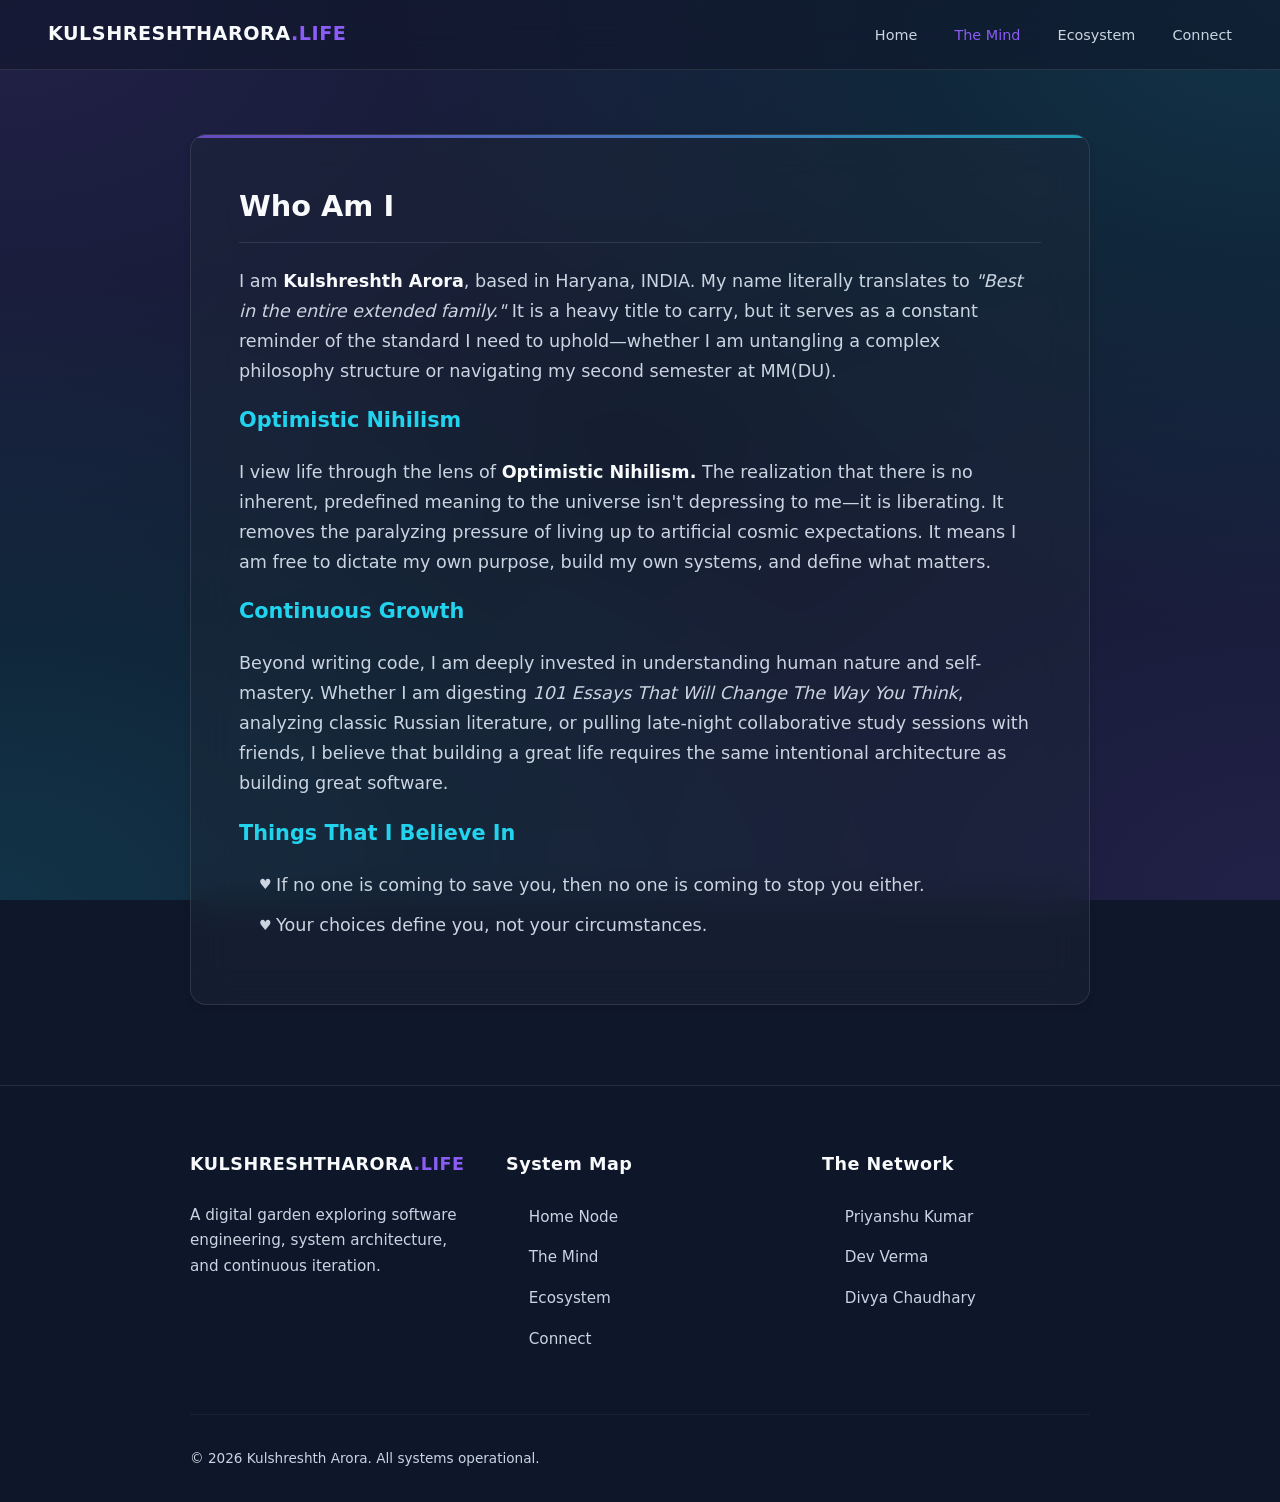
<file: about.html>
<!doctype html>
<html lang="en">
  <head>
    <meta charset="UTF-8" />
    <meta name="viewport" content="width=device-width, initial-scale=1.0" />
    <title>Kulshreshth Arora | The Mind</title>
    <link rel="stylesheet" href="style.css" />
    <link rel="icon" type="image/png" href="assets/favicon.png" />
  </head>
  <body>
    <!-- Initial Loading Screen Overlay -->

    <nav>
      <a href="index.html" class="brand">KULSHRESHTHARORA<span>.LIFE</span></a>
      <div class="nav-links">
        <a href="index.html">Home</a>
        <a href="about.html" class="active">The Mind</a>
        <a href="ecosystem.html">Ecosystem</a>
        <a href="contact.html">Connect</a>
      </div>
    </nav>

    <div class="container">
      <div class="card">
        <h2>Who Am I</h2>
        <p>
          I am <strong>Kulshreshth Arora</strong>, based in Haryana, INDIA. My
          name literally translates to
          <em>"Best in the entire extended family."</em> It is a heavy title to
          carry, but it serves as a constant reminder of the standard I need to
          uphold—whether I am untangling a complex philosophy structure or
          navigating my second semester at MM(DU).
        </p>

        <h3>Optimistic Nihilism</h3>
        <p>
          I view life through the lens of
          <strong>Optimistic Nihilism.</strong> The realization that there is no
          inherent, predefined meaning to the universe isn't depressing to me—it
          is liberating. It removes the paralyzing pressure of living up to
          artificial cosmic expectations. It means I am free to dictate my own
          purpose, build my own systems, and define what matters.
        </p>

        <h3>Continuous Growth</h3>
        <p>
          Beyond writing code, I am deeply invested in understanding human
          nature and self-mastery. Whether I am digesting
          <em>101 Essays That Will Change The Way You Think</em>, analyzing
          classic Russian literature, or pulling late-night collaborative study
          sessions with friends, I believe that building a great life requires
          the same intentional architecture as building great software.
        </p>

        <h3>Things That I Believe In</h3>
        <ul>
          <li>
            <span style="font-size: 0.8em">♥︎  </span> If no one is coming to
            save you, then no one is coming to stop you either.
          </li>
          <li>
            <span style="font-size: 0.8em">♥︎  </span>Your choices define you,
            not your circumstances.
          </li>
        </ul>
      </div>
    </div>
    <footer>
      <div class="footer-container">
        <div class="footer-col">
          <h4>KULSHRESHTHARORA<span>.LIFE</span></h4>
          <p>
            A digital garden exploring software engineering, system
            architecture, and continuous iteration.
          </p>
        </div>

        <div class="footer-col">
          <h4>System Map</h4>
          <ul>
            <li><a href="index.html">Home Node</a></li>
            <li><a href="about.html">The Mind</a></li>
            <li><a href="ecosystem.html">Ecosystem</a></li>
            <li><a href="contact.html">Connect</a></li>
          </ul>
        </div>

        <div class="footer-col">
          <h4>The Network</h4>
          <ul>
            <li><a href="pk.html" target="_blank">Priyanshu Kumar</a></li>
            <li><a href="ramu.html" target="_blank">Dev Verma</a></li>
            <li><a href="idiot.html" target="_blank">Divya Chaudhary</a></li>
          </ul>
        </div>
      </div>

      <div class="footer-bottom">
        <p>&copy; 2026 Kulshreshth Arora. All systems operational.</p>
      </div>
    </footer>

    <script>
      let lastScrollTop = 0;
      const navbar = document.querySelector("nav");

      window.addEventListener("scroll", () => {
        let scrollTop =
          window.pageYOffset || document.documentElement.scrollTop;
        if (scrollTop > lastScrollTop) {
          // Scrolling down: hide the navbar
          navbar.classList.add("nav-hidden");
        } else {
          // Scrolling up: show the navbar
          navbar.classList.remove("nav-hidden");
        }
        lastScrollTop = scrollTop <= 0 ? 0 : scrollTop;
      });
    </script>
  </body>
</html>
</file>
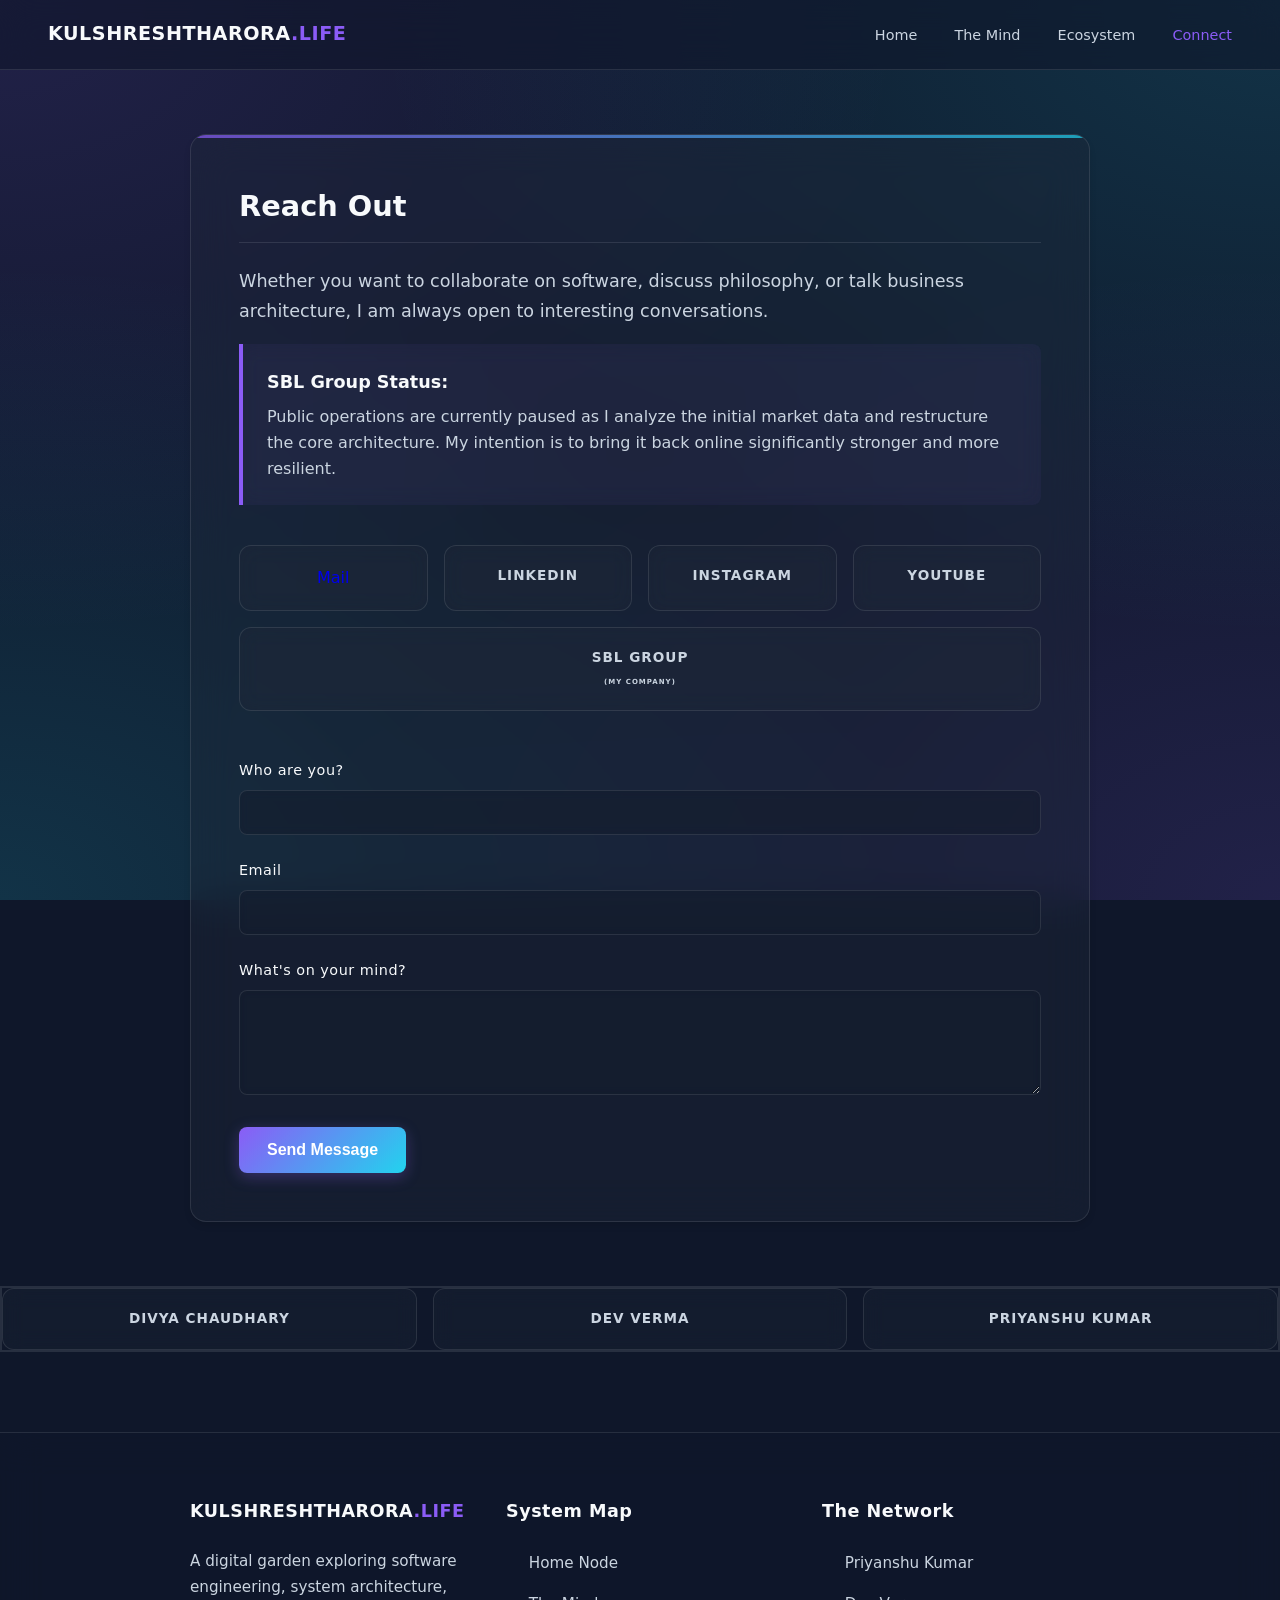
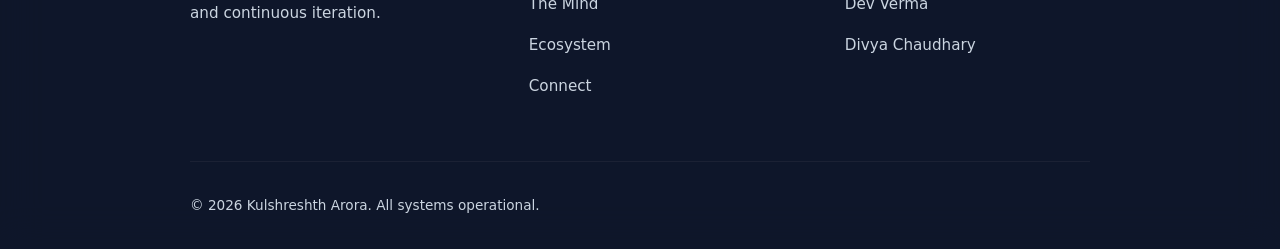
<file: contact.html>
<!doctype html>
<html lang="en">
  <head>
    <meta charset="UTF-8" />
    <meta name="viewport" content="width=device-width, initial-scale=1.0" />
    <title>Kulshreshth Arora | Contact</title>
    <link rel="stylesheet" href="style.css" />
    <link rel="icon" type="image/png" href="assets/favicon.png" />
  </head>
  <body>
    <!-- Initial Loading Screen Overlay -->

    <nav>
      <a href="index.html" class="brand">KULSHRESHTHARORA<span>.LIFE</span></a>
      <div class="nav-links">
        <a href="index.html">Home</a>
        <a href="about.html">The Mind</a>
        <a href="ecosystem.html">Ecosystem</a>
        <a href="contact.html" class="active">Connect</a>
      </div>
    </nav>

    <div class="container">
      <div class="card">
        <h2>Reach Out</h2>
        <p>
          Whether you want to collaborate on software, discuss philosophy, or
          talk business architecture, I am always open to interesting
          conversations.
        </p>

        <div class="notice-block">
          <strong>SBL Group Status:</strong>
          Public operations are currently paused as I analyze the initial market
          data and restructure the core architecture. My intention is to bring
          it back online significantly stronger and more resilient.
        </div>

        <div class="social-container">
          <a href="mailto:kulshreshtharora@yahoo.com" class="social-block"
            >Mail</a
          >
          <a
            href="https://www.linkedin.com/in/kulshreshtharora/"
            target="_blank"
            class="social-block"
            ><span>LinkedIn</span></a
          >
          <a
            href="http://www.instagram.com/kulshreshth_arora"
            target="_blank"
            class="social-block"
            ><span>Instagram</span></a
          >
          <a
            href="http://www.youtube.com/@Purnisher98"
            target="_blank"
            class="social-block"
            ><span>YouTube</span></a
          >
          <a
            href="https://sites.google.com/view/sblgroup-ltd/home"
            target="_blank"
            class="social-block"
            ><span
              >SBL Group <br />
              <small style="font-size: 7px">(My Company)</small>
            </span></a
          >
        </div>

        <form action="https://api.web3forms.com/submit" method="POST">
          <!-- Web3Forms Access Key Validation -->
          <input
            type="hidden"
            name="access_key"
            value="76e137a6-7017-439e-816a-e3daa1b897a4"
          />

          <div class="form-group">
            <label for="name">Who are you?</label>
            <input type="text" id="name" name="name" required />
          </div>

          <div class="form-group">
            <label for="email">Email</label>
            <input type="email" id="email" name="email" required />
          </div>

          <div class="form-group">
            <label for="message">What's on your mind?</label>
            <textarea id="message" name="message" rows="5" required></textarea>
          </div>

          <button type="submit" class="btn">Send Message</button>
        </form>
      </div>
    </div>
    <div class="social-container" id="contact_people_main">
      <a href="idiot.html" target="_blank" class="social-block"
        ><span>Divya Chaudhary</span></a
      >
      <a href="ramu.html" target="_blank" class="social-block"
        ><span>Dev Verma</span></a
      >
      <a href="pk.html" target="_blank" class="social-block"
        ><span>Priyanshu Kumar</span></a
      >
    </div>
    <footer>
      <div class="footer-container">
        <div class="footer-col">
          <h4>KULSHRESHTHARORA<span>.LIFE</span></h4>
          <p>
            A digital garden exploring software engineering, system
            architecture, and continuous iteration.
          </p>
        </div>

        <div class="footer-col">
          <h4>System Map</h4>
          <ul>
            <li><a href="index.html">Home Node</a></li>
            <li><a href="about.html">The Mind</a></li>
            <li><a href="ecosystem.html">Ecosystem</a></li>
            <li><a href="contact.html">Connect</a></li>
          </ul>
        </div>

        <div class="footer-col">
          <h4>The Network</h4>
          <ul>
            <li><a href="pk.html" target="_blank">Priyanshu Kumar</a></li>
            <li><a href="ramu.html" target="_blank">Dev Verma</a></li>
            <li><a href="idiot.html" target="_blank">Divya Chaudhary</a></li>
          </ul>
        </div>
      </div>

      <div class="footer-bottom">
        <p>&copy; 2026 Kulshreshth Arora. All systems operational.</p>
      </div>
    </footer>

    <script>
      let lastScrollTop = 0;
      const navbar = document.querySelector("nav");

      window.addEventListener("scroll", () => {
        let scrollTop =
          window.pageYOffset || document.documentElement.scrollTop;
        if (scrollTop > lastScrollTop) {
          // Scrolling down: hide the navbar
          navbar.classList.add("nav-hidden");
        } else {
          // Scrolling up: show the navbar
          navbar.classList.remove("nav-hidden");
        }
        lastScrollTop = scrollTop <= 0 ? 0 : scrollTop;
      });
    </script>
  </body>
</html>
</file>
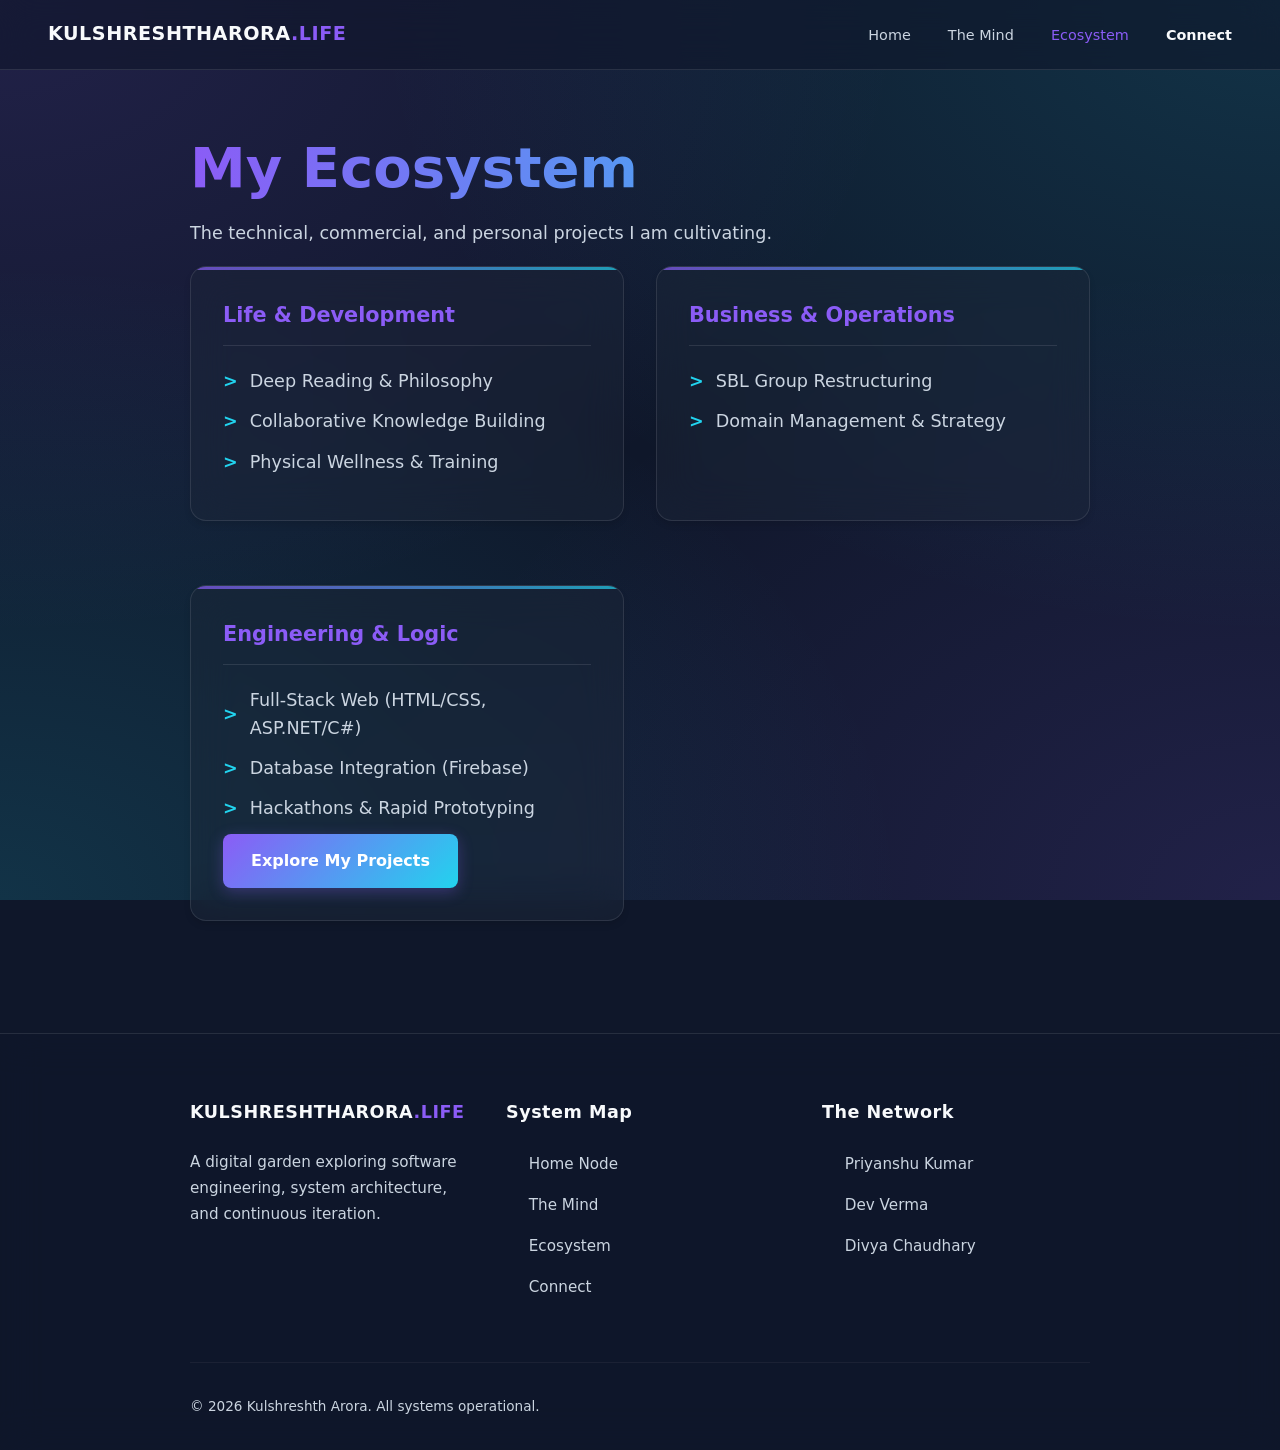
<file: ecosystem.html>
<!doctype html>
<html lang="en">
  <head>
    <meta charset="UTF-8" />
    <meta name="viewport" content="width=device-width, initial-scale=1.0" />
    <title>Kulshreshth Arora | Ecosystem</title>
    <link rel="stylesheet" href="style.css" />
    <link rel="icon" type="image/png" href="assets/favicon.png" />
  </head>
  <body>
    <nav>
      <a href="index.html" class="brand">KULSHRESHTHARORA<span>.LIFE</span></a>
      <div class="nav-links">
        <a href="index.html">Home</a>
        <a href="about.html">The Mind</a>
        <a href="ecosystem.html" class="active">Ecosystem</a>
        <a href="contact.html"><strong>Connect</strong></a>
      </div>
    </nav>

    <div class="container">
      <h1 class="header-title">My Ecosystem</h1>
      <p class="header-sub">
        The technical, commercial, and personal projects I am cultivating.
      </p>

      <div class="skills-grid">
        <div class="skill-node">
          <h3>Life & Development</h3>
          <ul class="skill-list">
            <li>Deep Reading & Philosophy</li>
            <li>Collaborative Knowledge Building</li>
            <li>Physical Wellness & Training</li>
          </ul>
        </div>

        <div class="skill-node">
          <h3>Business & Operations</h3>
          <ul class="skill-list">
            <li>SBL Group Restructuring</li>
            <li>Domain Management & Strategy</li>
          </ul>
        </div>
        <div class="skill-node">
          <h3>Engineering & Logic</h3>
          <ul class="skill-list">
            <li>Full-Stack Web (HTML/CSS, ASP.NET/C#)</li>
            <li>Database Integration (Firebase)</li>
            <li>Hackathons & Rapid Prototyping</li>
          </ul>
          <a
            href="https://www.divyapilania.life/projects"
            class="btn"
            id="projects"
            >Explore My Projects</a
          >
        </div>
      </div>
    </div>

    <footer>
      <div class="footer-container">
        <div class="footer-col">
          <h4>KULSHRESHTHARORA<span>.LIFE</span></h4>
          <p>
            A digital garden exploring software engineering, system
            architecture, and continuous iteration.
          </p>
        </div>

        <div class="footer-col">
          <h4>System Map</h4>
          <ul>
            <li><a href="index.html">Home Node</a></li>
            <li><a href="about.html">The Mind</a></li>
            <li><a href="ecosystem.html">Ecosystem</a></li>
            <li><a href="contact.html">Connect</a></li>
          </ul>
        </div>

        <div class="footer-col">
          <h4>The Network</h4>
          <ul>
            <li><a href="pk.html" target="_blank">Priyanshu Kumar</a></li>
            <li><a href="ramu.html" target="_blank">Dev Verma</a></li>
            <li><a href="idiot.html" target="_blank">Divya Chaudhary</a></li>
          </ul>
        </div>
      </div>

      <div class="footer-bottom">
        <p>&copy; 2026 Kulshreshth Arora. All systems operational.</p>
      </div>
    </footer>

    <script>
      // Navigation Bar Hide/Show Logic
      let lastScrollTop = 0;
      const navbar = document.querySelector("nav");

      window.addEventListener("scroll", () => {
        let scrollTop =
          window.pageYOffset || document.documentElement.scrollTop;
        if (scrollTop > lastScrollTop) {
          // Scrolling down: hide the navbar
          navbar.classList.add("nav-hidden");
        } else {
          // Scrolling up: show the navbar
          navbar.classList.remove("nav-hidden");
        }
        lastScrollTop = scrollTop <= 0 ? 0 : scrollTop;
      });
    </script>
  </body>
</html>
</file>
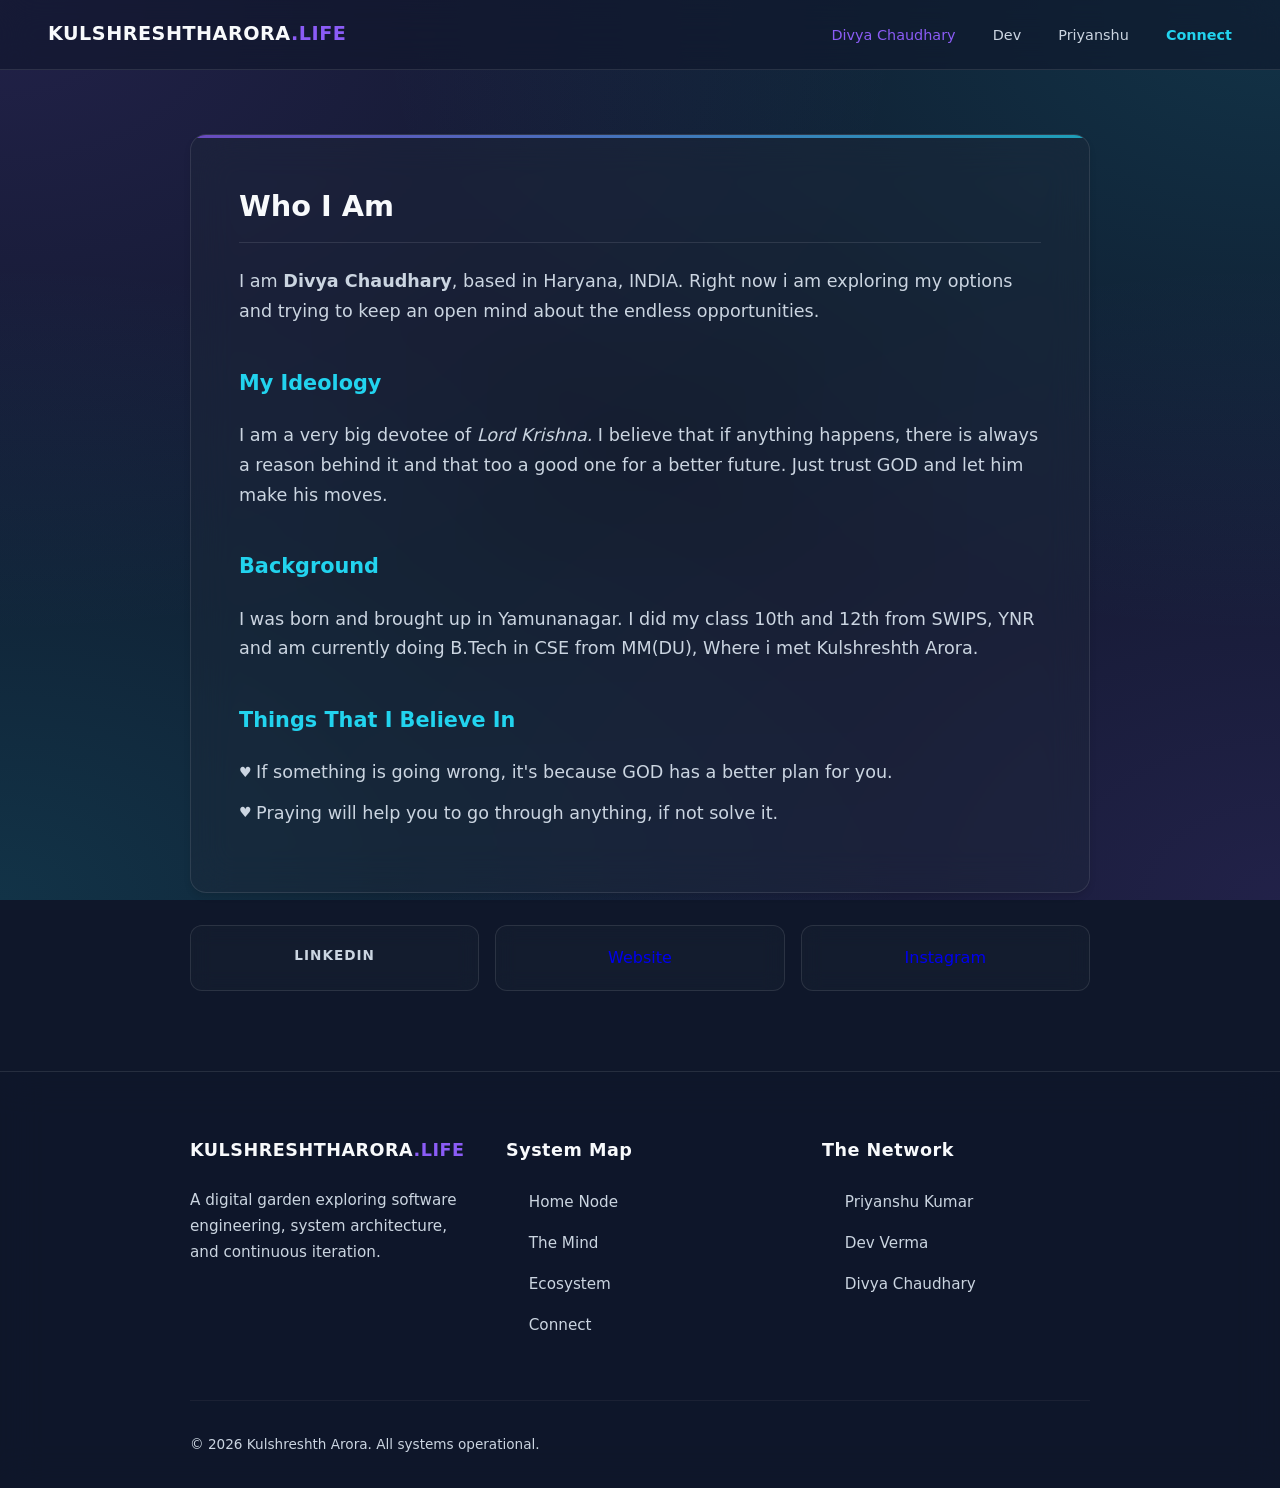
<file: idiot.html>
<!doctype html>
<html lang="en">
  <head>
    <meta charset="UTF-8" />
    <meta name="viewport" content="width=device-width, initial-scale=1.0" />
    <title>Divya Chaudhary | Kulshreshth Arora</title>
    <link rel="stylesheet" href="people_all.css" />
    <link rel="icon" type="image/png" href="assets/favicon.png" />
  </head>

  <body>
    <!-- Initial Loading Screen Overlay -->

    <nav>
      <a href="index.html" class="brand">KULSHRESHTHARORA<span>.LIFE</span></a>
      <div class="nav-links">
        <a href="idiot.html" class="active">Divya Chaudhary</a>
        <a href="ramu.html">Dev</a>
        <a href="pk.html">Priyanshu</a>
        <a href="contact.html" class="nav-cta">Connect</a>
      </div>
    </nav>

    <div class="container">
      <div class="card">
        <h2>Who I Am</h2>
        <p>
          I am <strong>Divya Chaudhary</strong>, based in Haryana, INDIA. Right
          now i am exploring my options and trying to keep an open mind about
          the endless opportunities.
        </p>

        <h3>My Ideology</h3>
        <p>
          I am a very big devotee of <i>Lord Krishna.</i> I believe that if
          anything happens, there is always a reason behind it and that too a
          good one for a better future. Just trust GOD and let him make his
          moves.
        </p>

        <h3>Background</h3>
        <p>
          I was born and brought up in Yamunanagar. I did my class 10th and 12th
          from SWIPS, YNR and am currently doing B.Tech in CSE from MM(DU),
          Where i met Kulshreshth Arora.
        </p>

        <h3>Things That I Believe In</h3>
        <ul>
          <li>
            <span style="font-size: 0.8em">♥︎ </span>If something is going wrong,
            it's because GOD has a better plan for you.
          </li>
          <li>
            <span style="font-size: 0.8em">♥︎ </span>Praying will help you to go
            through anything, if not solve it.
          </li>
        </ul>
      </div>
      <div class="social-container">
        <a
          href="https://www.linkedin.com/in/choudhary-divya30/"
          target="_blank"
          class="social-block"
          ><span>LinkedIn</span></a
        >
        <a href="http://www.divyapilania.life" class="social-block">Website</a>
        <a
          href="https://www.instagram.com/allabout_divya_300"
          target="_blank"
          class="social-block"
          >Instagram</a
        >
      </div>
    </div>
    <footer>
      <div class="footer-container">
        <div class="footer-col">
          <h4>KULSHRESHTHARORA<span>.LIFE</span></h4>
          <p>
            A digital garden exploring software engineering, system
            architecture, and continuous iteration.
          </p>
        </div>

        <div class="footer-col">
          <h4>System Map</h4>
          <ul>
            <li><a href="index.html">Home Node</a></li>
            <li><a href="about.html">The Mind</a></li>
            <li><a href="ecosystem.html">Ecosystem</a></li>
            <li><a href="contact.html">Connect</a></li>
          </ul>
        </div>

        <div class="footer-col">
          <h4>The Network</h4>
          <ul>
            <li><a href="pk.html" target="_blank">Priyanshu Kumar</a></li>
            <li><a href="ramu.html" target="_blank">Dev Verma</a></li>
            <li><a href="idiot.html" target="_blank">Divya Chaudhary</a></li>
          </ul>
        </div>
      </div>

      <div class="footer-bottom">
        <p>&copy; 2026 Kulshreshth Arora. All systems operational.</p>
      </div>
    </footer>

    <script>
      let lastScrollTop = 0;
      const navbar = document.querySelector("nav");

      window.addEventListener("scroll", () => {
        let scrollTop =
          window.pageYOffset || document.documentElement.scrollTop;
        if (scrollTop > lastScrollTop) {
          // Scrolling down: hide the navbar
          navbar.classList.add("nav-hidden");
        } else {
          // Scrolling up: show the navbar
          navbar.classList.remove("nav-hidden");
        }
        lastScrollTop = scrollTop <= 0 ? 0 : scrollTop;
      });
    </script>
  </body>
</html>
</file>
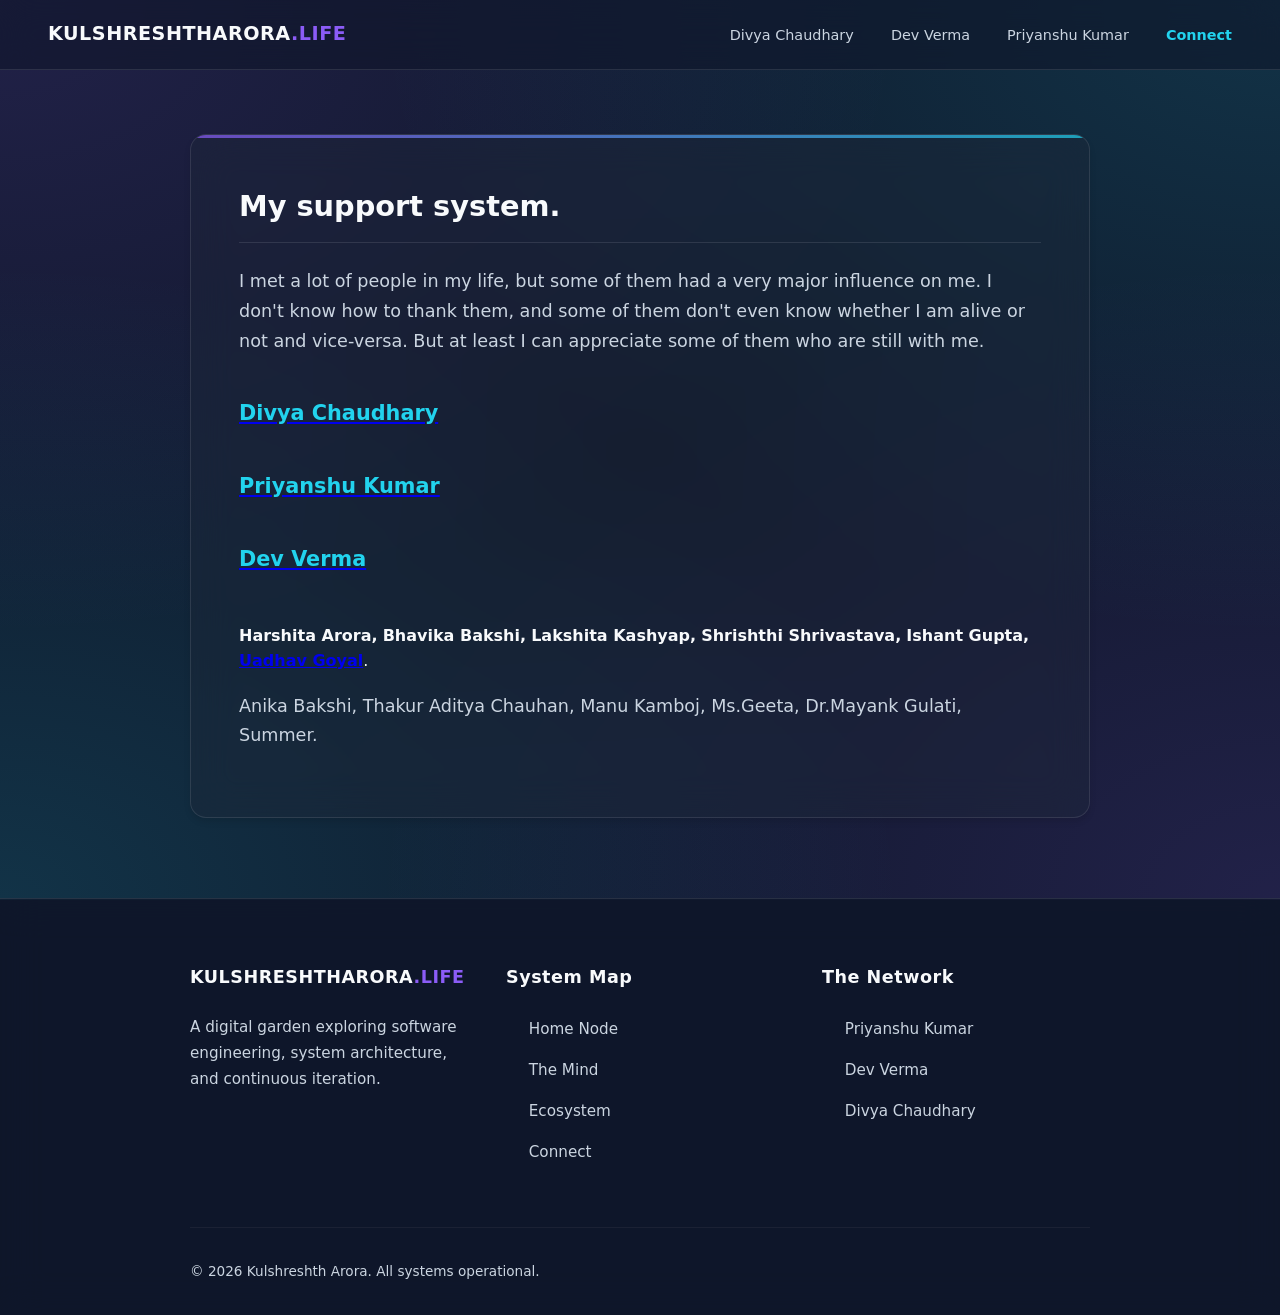
<file: people.html>
<!doctype html>
<html lang="en">
  <head>
    <meta charset="UTF-8" />
    <meta name="viewport" content="width=device-width, initial-scale=1.0" />
    <title>My Support System | Kulshreshth Arora</title>
    <link rel="stylesheet" href="people_all.css" />
    <link rel="icon" type="image/png" href="assets/favicon.png" />
  </head>

  <body>
    <!-- Initial Loading Screen Overlay -->

    <nav>
      <a href="index.html" class="brand">KULSHRESHTHARORA<span>.LIFE</span></a>
      <div class="nav-links">
        <a href="idiot.html">Divya Chaudhary</a>
        <a href="ramu.html">Dev Verma</a>
        <a href="pk.html">Priyanshu Kumar</a>
        <a href="contact.html" class="nav-cta">Connect</a>
      </div>
    </nav>

    <div class="container">
      <div class="card">
        <h2>My support system.</h2>
        <p>
          I met a lot of people in my life, but some of them had a very major
          influence on me. I don't know how to thank them, and some of them
          don't even know whether I am alive or not and vice-versa. But at least
          I can appreciate some of them who are still with me.
        </p>

        <a href="idiot.html" class="social-block_people">
          <h3>Divya Chaudhary</h3>
        </a>
        <!-- <p>"Architect of my own journey, backed by an elite circle of trust"</p> -->
        <a href="pk.html" class="social-block_people">
          <h3>Priyanshu Kumar</h3>
        </a>
        <!-- <p>Everything that is broken, can be fixed with enough exercise.</p> -->
        <a href="ramu.html" class="social-block_people">
          <h3>Dev Verma</h3>
        </a>
        <br />
        <strong>Harshita Arora,</strong> <strong>Bhavika Bakshi,</strong>
        <strong>Lakshita Kashyap,</strong>
        <strong>Shrishthi Shrivastava,</strong>
        <strong>Ishant Gupta,</strong>
        <a
          href="https://www.linkedin.com/in/uadhav-goyal-933b80378/"
          target="_blank"
          ><strong>Uadhav Goyal</strong></a
        >.
        <p>
          Anika Bakshi, Thakur Aditya Chauhan, Manu Kamboj, Ms.Geeta, Dr.Mayank
          Gulati, Summer.
        </p>
      </div>
    </div>
    <footer>
      <div class="footer-container">
        <div class="footer-col">
          <h4>KULSHRESHTHARORA<span>.LIFE</span></h4>
          <p>
            A digital garden exploring software engineering, system
            architecture, and continuous iteration.
          </p>
        </div>

        <div class="footer-col">
          <h4>System Map</h4>
          <ul>
            <li><a href="index.html">Home Node</a></li>
            <li><a href="about.html">The Mind</a></li>
            <li><a href="ecosystem.html">Ecosystem</a></li>
            <li><a href="contact.html">Connect</a></li>
          </ul>
        </div>

        <div class="footer-col">
          <h4>The Network</h4>
          <ul>
            <li><a href="pk.html" target="_blank">Priyanshu Kumar</a></li>
            <li><a href="ramu.html" target="_blank">Dev Verma</a></li>
            <li><a href="idiot.html" target="_blank">Divya Chaudhary</a></li>
          </ul>
        </div>
      </div>

      <div class="footer-bottom">
        <p>&copy; 2026 Kulshreshth Arora. All systems operational.</p>
      </div>
    </footer>
    <script>
      let lastScrollTop = 0;
      const navbar = document.querySelector("nav");

      window.addEventListener("scroll", () => {
        let scrollTop =
          window.pageYOffset || document.documentElement.scrollTop;
        if (scrollTop > lastScrollTop) {
          // Scrolling down: hide the navbar
          navbar.classList.add("nav-hidden");
        } else {
          // Scrolling up: show the navbar
          navbar.classList.remove("nav-hidden");
        }
        lastScrollTop = scrollTop <= 0 ? 0 : scrollTop;
      });
    </script>
  </body>
</html>
</file>
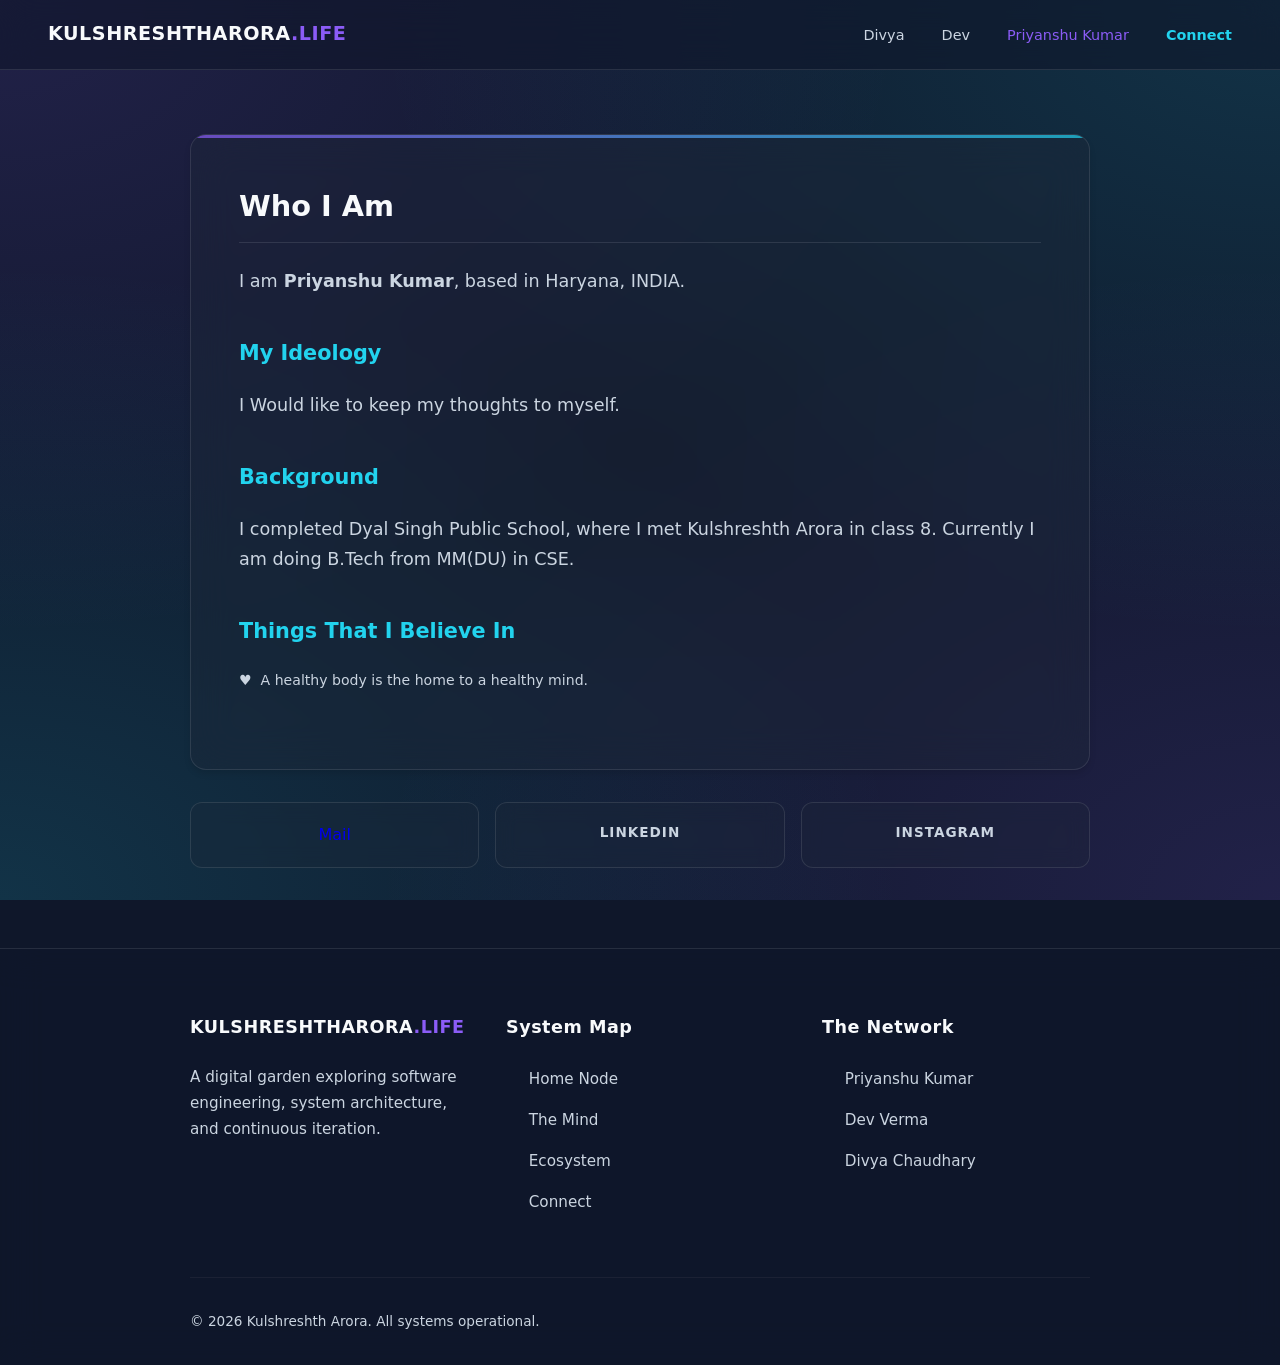
<file: pk.html>
<!doctype html>
<html lang="en">
  <head>
    <meta charset="UTF-8" />
    <meta name="viewport" content="width=device-width, initial-scale=1.0" />
    <title>Priyanshu Kumar | Kulshreshth Arora</title>
    <link rel="stylesheet" href="people_all.css" />
    <link rel="icon" type="image/png" href="assets/favicon.png" />
  </head>
  <body>
    <!-- Initial Loading Screen Overlay -->

    <nav>
      <a href="index.html" class="brand">KULSHRESHTHARORA<span>.LIFE</span></a>
      <div class="nav-links">
        <a href="idiot.html">Divya</a>
        <a href="ramu.html">Dev</a>
        <a href="pk.html" class="active">Priyanshu Kumar</a>
        <a href="contact.html" class="nav-cta">Connect</a>
      </div>
    </nav>

    <div class="container">
      <div class="card">
        <h2>Who I Am</h2>
        <p>I am<strong> Priyanshu Kumar</strong>, based in Haryana, INDIA.</p>

        <h3>My Ideology</h3>
        <p>I Would like to keep my thoughts to myself.</p>

        <h3>Background</h3>
        <p>
          I completed Dyal Singh Public School, where I met Kulshreshth Arora in
          class 8. Currently I am doing B.Tech from MM(DU) in CSE.
        </p>

        <h3>Things That I Believe In</h3>
        <ul>
          <li>
            <span style="font-size: 0.8em"
              >♥︎  A healthy body is the home to a healthy mind.</span
            >
          </li>
          <li>
            <!-- <span style="font-size: 0.8em">♥︎  </span>Praying will help you to go through anything, if not solve it. -->
          </li>
        </ul>
      </div>
      <div class="social-container">
        <a href="mailto:2priyanshu7@gmail.com" class="social-block">Mail</a>
        <a
          href="https://www.linkedin.com/in/priyanshu-kumar-3a76a8414/"
          target="_blank"
          class="social-block"
          ><span>LinkedIn</span></a
        >
        <a
          href="https://www.instagram.com/hr_priyanshu/"
          target="_blank"
          class="social-block"
          ><span>Instagram</span></a
        >
      </div>
    </div>
    <footer>
      <div class="footer-container">
        <div class="footer-col">
          <h4>KULSHRESHTHARORA<span>.LIFE</span></h4>
          <p>
            A digital garden exploring software engineering, system
            architecture, and continuous iteration.
          </p>
        </div>

        <div class="footer-col">
          <h4>System Map</h4>
          <ul>
            <li><a href="index.html">Home Node</a></li>
            <li><a href="about.html">The Mind</a></li>
            <li><a href="ecosystem.html">Ecosystem</a></li>
            <li><a href="contact.html">Connect</a></li>
          </ul>
        </div>

        <div class="footer-col">
          <h4>The Network</h4>
          <ul>
            <li><a href="pk.html" target="_blank">Priyanshu Kumar</a></li>
            <li><a href="ramu.html" target="_blank">Dev Verma</a></li>
            <li><a href="idiot.html" target="_blank">Divya Chaudhary</a></li>
          </ul>
        </div>
      </div>

      <div class="footer-bottom">
        <p>&copy; 2026 Kulshreshth Arora. All systems operational.</p>
      </div>
    </footer>

    <script>
      let lastScrollTop = 0;
      const navbar = document.querySelector("nav");

      window.addEventListener("scroll", () => {
        let scrollTop =
          window.pageYOffset || document.documentElement.scrollTop;
        if (scrollTop > lastScrollTop) {
          // Scrolling down: hide the navbar
          navbar.classList.add("nav-hidden");
        } else {
          // Scrolling up: show the navbar
          navbar.classList.remove("nav-hidden");
        }
        lastScrollTop = scrollTop <= 0 ? 0 : scrollTop;
      });
    </script>
  </body>
</html>
</file>
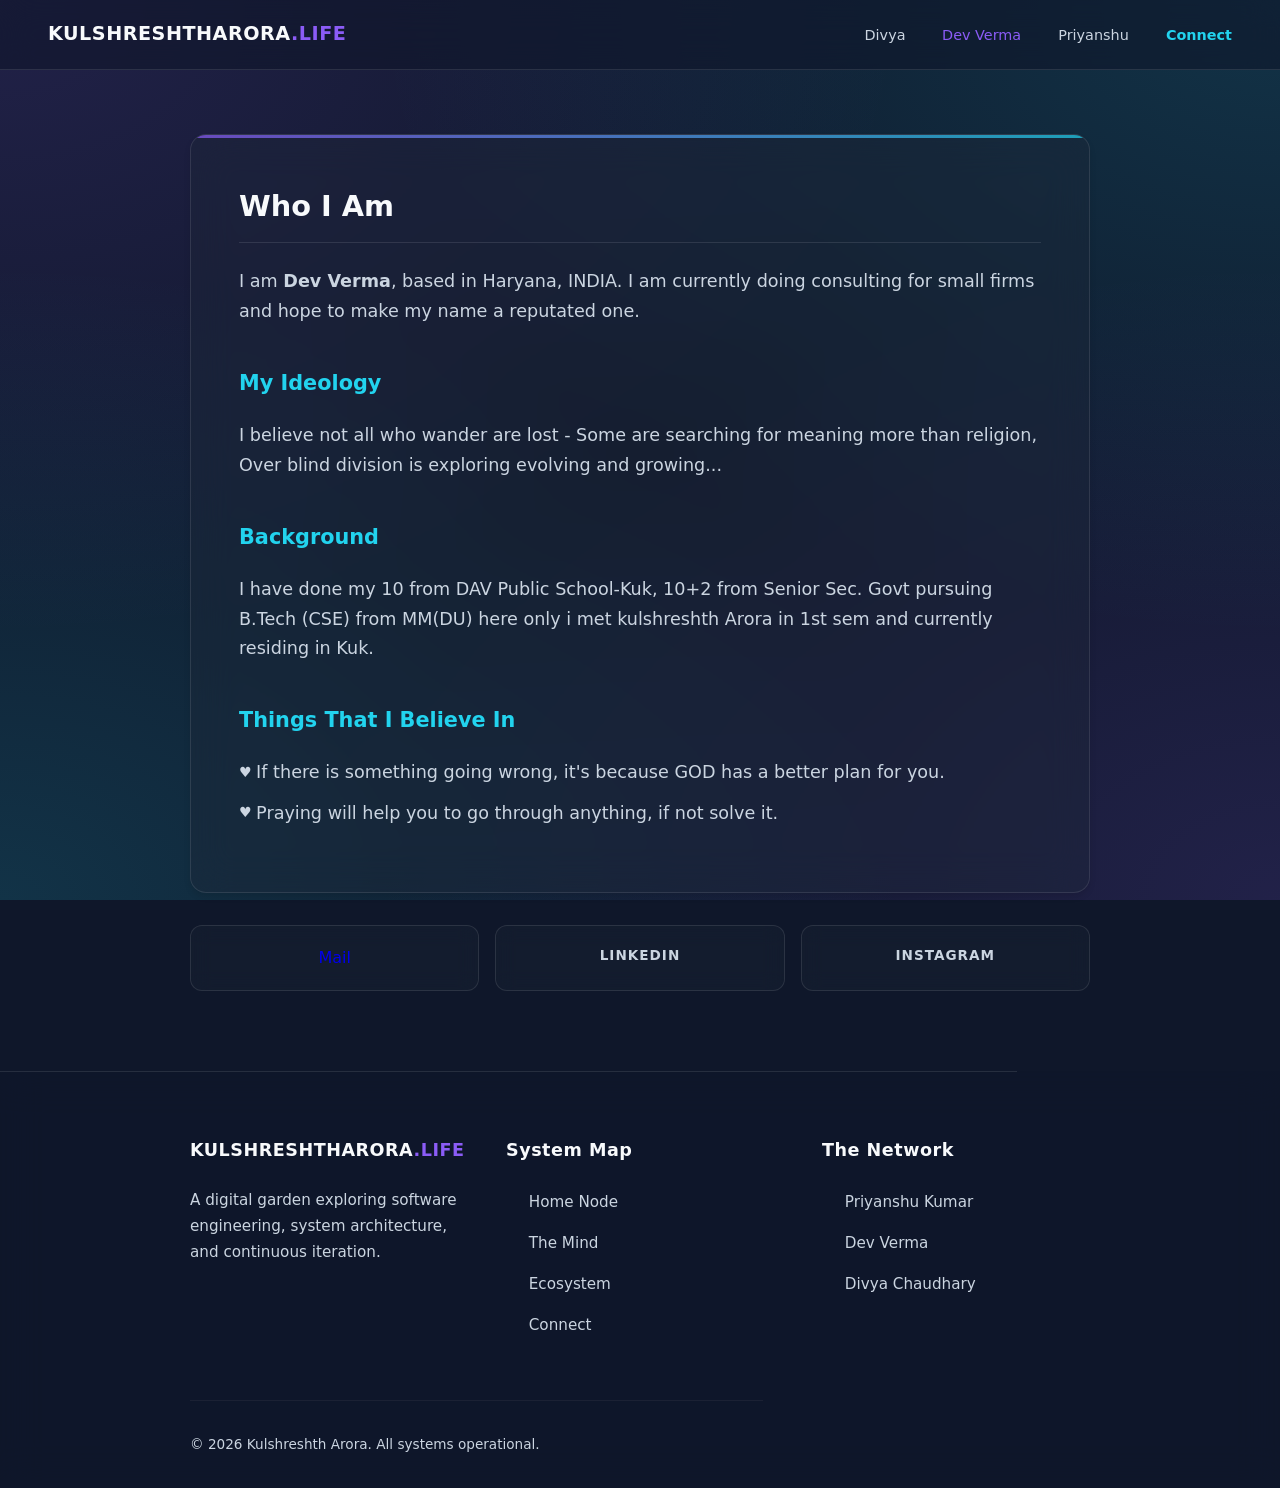
<file: ramu.html>
<!doctype html>
<html lang="en">
  <head>
    <meta charset="UTF-8" />
    <meta name="viewport" content="width=device-width, initial-scale=1.0" />
    <title>Dev Verma | Kulshreshth Arora</title>

    <link rel="stylesheet" href="people_all.css" />
    <link rel="icon" type="image/png" href="assets/favicon.png" />
  </head>
  <body>
    <!-- Initial Loading Screen Overlay -->

    <nav>
      <a href="index.html" class="brand">KULSHRESHTHARORA<span>.LIFE</span></a>
      <div class="nav-links">
        <a href="idiot.html">Divya </a>
        <a href="ramu.html" class="active">Dev Verma</a>
        <a href="pk.html">Priyanshu</a>
        <a href="contact.html" class="nav-cta">Connect</a>
      </div>
    </nav>

    <div class="container">
      <div class="card">
        <h2>Who I Am</h2>
        <p>
          I am <strong>Dev Verma</strong>, based in Haryana, INDIA. I am
          currently doing consulting for small firms and hope to make my name a
          reputated one.
        </p>

        <h3>My Ideology</h3>
        <p>
          I believe not all who wander are lost - Some are searching for meaning
          more than religion, Over blind division is exploring evolving and
          growing...
        </p>

        <h3>Background</h3>
        <p>
          I have done my 10 from DAV Public School-Kuk, 10+2 from Senior Sec.
          Govt pursuing B.Tech (CSE) from MM(DU) here only i met kulshreshth
          Arora in 1st sem and currently residing in Kuk.
        </p>

        <h3>Things That I Believe In</h3>
        <ul>
          <li>
            <span style="font-size: 0.8em">♥︎  </span> If there is something
            going wrong, it's because GOD has a better plan for you.
          </li>
          <li>
            <span style="font-size: 0.8em">♥︎  </span>Praying will help you to go
            through anything, if not solve it.
          </li>
        </ul>
      </div>
      <div class="social-container">
        <a href="mailto:yagya.verma2307@gmail.com" class="social-block">Mail</a>
        <a
          href="https://www.linkedin.com/in/dev-verma-3538aa39b/"
          target="_blank"
          class="social-block"
          ><span>LinkedIn</span></a
        >
        <a
          href="https://www.instagram.com/devvermaa___/"
          target="_blank"
          class="social-block"
          ><span>Instagram</span></a
        >
      </div>
    </div>
    <footer>
      <div class="footer-container">
        <div class="footer-col">
          <h4>KULSHRESHTHARORA<span>.LIFE</span></h4>
          <p>
            A digital garden exploring software engineering, system
            architecture, and continuous iteration.
          </p>
        </div>

        <div class="footer-col">
          <h4>System Map</h4>
          <ul>
            <li><a href="index.html">Home Node</a></li>
            <li><a href="about.html">The Mind</a></li>
            <li><a href="ecosystem.html">Ecosystem</a></li>
            <li><a href="contact.html">Connect</a></li>
          </ul>
        </div>

        <div class="footer-col">
          <h4>The Network</h4>
          <ul>
            <li><a href="pk.html" target="_blank">Priyanshu Kumar</a></li>
            <li><a href="ramu.html" target="_blank">Dev Verma</a></li>
            <li><a href="idiot.html" target="_blank">Divya Chaudhary</a></li>
          </ul>
        </div>
      </div>

      <div class="footer-bottom">
        <p>&copy; 2026 Kulshreshth Arora. All systems operational.</p>
      </div>
    </footer>

    <script>
      let lastScrollTop = 0;
      const navbar = document.querySelector("nav");

      window.addEventListener("scroll", () => {
        let scrollTop =
          window.pageYOffset || document.documentElement.scrollTop;
        if (scrollTop > lastScrollTop) {
          // Scrolling down: hide the navbar
          navbar.classList.add("nav-hidden");
        } else {
          // Scrolling up: show the navbar
          navbar.classList.remove("nav-hidden");
        }
        lastScrollTop = scrollTop <= 0 ? 0 : scrollTop;
      });
    </script>
  </body>
</html>
</file>
<file: style.css>
:root {
  --bg-deep: #0f172a;
  --border-color: rgba(255, 255, 255, 0.1);
  --accent-cyan: #22d3ee;
  --accent-purple: #8b5cf6;
  --text-main: #f8fafc;
  --text-muted: #cbd5e1;
  --glow: 0 8px 32px rgba(139, 92, 246, 0.2);
}

body {
  background-color: var(--bg-deep);
  color: var(--text-main);
  font-family:
    "Inter",
    system-ui,
    -apple-system,
    sans-serif;
  margin: 0;
  padding: 0;
  line-height: 1.6;
  min-height: 100vh;
  /* The Elevation: Animated Mesh Gradient Background */
  background-image:
    radial-gradient(at 0% 0%, rgba(139, 92, 246, 0.15) 0px, transparent 50%),
    radial-gradient(at 100% 0%, rgba(34, 211, 238, 0.15) 0px, transparent 50%),
    radial-gradient(
      at 100% 100%,
      rgba(139, 92, 246, 0.15) 0px,
      transparent 50%
    ),
    radial-gradient(at 0% 100%, rgba(34, 211, 238, 0.15) 0px, transparent 50%);
  background-attachment: fixed;
}

nav {
  background-color: rgba(15, 23, 42, 0.6);
  border-bottom: 1px solid var(--border-color);
  padding: 1.2rem 3rem;
  display: flex;
  justify-content: space-between;
  align-items: center;
  position: sticky;
  top: 0;
  backdrop-filter: blur(16px);
  -webkit-backdrop-filter: blur(16px);
  z-index: 100;
}

.brand {
  font-weight: 700;
  font-size: 1.2rem;
  color: var(--text-main);
  text-decoration: none;
  letter-spacing: 0.5px;
}
.brand span {
  color: var(--accent-purple);
}
.nav-links a {
  color: var(--text-muted);
  text-decoration: none;
  margin-left: 2rem;
  font-size: 0.9rem;
  font-weight: 500;
  transition: color 0.3s ease;
}
.nav-links a:hover,
.nav-links a.active {
  color: var(--accent-purple);
}
.container {
  max-width: 900px;
  margin: 4rem auto;
  padding: 0 2rem;
}

/* Elevated Frosted Glass Cards */
.card,
.skill-node {
  background: rgba(30, 41, 59, 0.4);
  backdrop-filter: blur(20px);
  -webkit-backdrop-filter: blur(20px);
  border: 1px solid var(--border-color);
  padding: 3rem;
  border-radius: 16px;
  transition: all 0.4s cubic-bezier(0.175, 0.885, 0.32, 1.275);
  position: relative;
  overflow: hidden;
  margin-bottom: 2rem;
  box-shadow: 0 4px 6px rgba(0, 0, 0, 0.1);
}

.card::before,
.skill-node::before {
  content: "";
  position: absolute;
  top: 0;
  left: 0;
  right: 0;
  height: 3px;
  background: linear-gradient(
    to right,
    var(--accent-purple),
    var(--accent-cyan)
  );
  opacity: 0.7;
  transition: opacity 0.3s ease;
}

.card:hover,
.skill-node:hover {
  border-color: rgba(139, 92, 246, 0.4);
  box-shadow: var(--glow);
  transform: translateY(-4px);
}

.card:hover::before,
.skill-node:hover::before {
  opacity: 1;
}

h1,
.header-title {
  font-size: 3.5rem;
  margin: 0 0 1rem 0;
  line-height: 1.2;
  background: linear-gradient(
    to right,
    var(--accent-purple),
    var(--accent-cyan)
  );
  -webkit-background-clip: text;
  -webkit-text-fill-color: transparent;
}
h2 {
  color: var(--text-main);
  margin-top: 0;
  font-size: 1.8rem;
  border-bottom: 1px solid var(--border-color);
  padding-bottom: 0.8rem;
  font-weight: 600;
}
h3 {
  color: var(--accent-cyan);
  margin-top: 2.5rem;
  font-size: 1.3rem;
}
p,
.header-sub {
  color: var(--text-muted);
  font-size: 1.1rem;
  line-height: 1.7;
}
ul {
  color: var(--text-muted);
  font-size: 1.1rem;
  padding-left: 20px;
}
li {
  margin-bottom: 12px;
  display: flex;
  align-items: center;
}
strong {
  color: var(--text-main);
}

/* Grid Layouts */
.skills-grid {
  display: grid;
  grid-template-columns: repeat(auto-fit, minmax(280px, 1fr));
  gap: 2rem;
}
.skill-node {
  padding: 2rem;
}
.skill-node h3 {
  margin-top: 0;
  color: var(--accent-purple);
  border-bottom: 1px solid var(--border-color);
  padding-bottom: 0.8rem;
}
.skill-list {
  list-style: none;
  padding: 0;
  margin: 0;
}
.skill-list li::before {
  content: ">";
  color: var(--accent-cyan);
  margin-right: 12px;
  font-weight: bold;
}

/* Forms & Buttons */
.btn {
  background: linear-gradient(135deg, var(--accent-purple), var(--accent-cyan));
  color: #fff;
  border: none;
  padding: 14px 28px;
  border-radius: 8px;
  font-weight: 600;
  font-size: 1rem;
  cursor: pointer;
  transition: all 0.3s ease;
  text-decoration: none;
  display: inline-block;
  box-shadow: 0 4px 15px rgba(139, 92, 246, 0.3);
}
.btn:hover {
  opacity: 0.9;
  transform: translateY(-2px);
  box-shadow: 0 6px 20px rgba(34, 211, 238, 0.4);
}

.form-group {
  margin-bottom: 1.5rem;
}
label {
  display: block;
  margin-bottom: 0.5rem;
  color: var(--text-main);
  font-weight: 500;
  font-size: 0.9rem;
  letter-spacing: 0.5px;
}
input,
textarea {
  width: 100%;
  padding: 14px;
  background: rgba(15, 23, 42, 0.4);
  border: 1px solid var(--border-color);
  color: var(--text-main);
  border-radius: 8px;
  box-sizing: border-box;
  font-family: inherit;
  transition: all 0.3s ease;
  backdrop-filter: blur(5px);
}
input:focus,
textarea:focus {
  outline: none;
  border-color: var(--accent-purple);
  box-shadow: 0 0 0 3px rgba(139, 92, 246, 0.2);
  background: rgba(15, 23, 42, 0.8);
}

/* Contact Elements */
.notice-block {
  background: rgba(139, 92, 246, 0.05);
  border-left: 4px solid var(--accent-purple);
  padding: 1.5rem;
  border-radius: 0 8px 8px 0;
  margin-bottom: 2.5rem;
  font-size: 1rem;
  color: var(--text-muted);
  backdrop-filter: blur(10px);
}
.notice-block strong {
  color: var(--text-main);
  display: block;
  margin-bottom: 8px;
  font-size: 1.1rem;
}

.social-container {
  display: flex;
  gap: 1rem;
  flex-wrap: wrap;
  margin-bottom: 3rem;
}
.social-block {
  flex: 1;
  min-width: 130px;
  background: rgba(30, 41, 59, 0.3);
  border: 1px solid var(--border-color);
  padding: 1.2rem;
  text-align: center;
  border-radius: 12px;
  text-decoration: none;
  transition: all 0.3s ease;
  backdrop-filter: blur(10px);
}
.social-block span {
  display: block;
  color: var(--text-muted);
  font-weight: 600;
  font-size: 0.85rem;
  text-transform: uppercase;
  letter-spacing: 1px;
  transition: color 0.3s ease;
}
.social-block:hover {
  border-color: var(--accent-purple);
  background: rgba(139, 92, 246, 0.1);
  transform: translateY(-4px);
  box-shadow: var(--glow);
}
.social-block:hover span {
  color: var(--text-main);
}
#people,
h3 {
  margin-top: 0px;
}
/* Frosted Glass Footer */
footer {
  margin-top: 5rem;
  background: rgba(15, 23, 42, 0.5);
  backdrop-filter: blur(20px);
  -webkit-backdrop-filter: blur(20px);
  border-top: 1px solid var(--border-color);
  padding: 4rem 2rem 2rem 2rem;
  position: relative;
  z-index: 10;
}

.footer-container {
  max-width: 900px;
  margin: 0 auto;
  display: grid;
  grid-template-columns: repeat(auto-fit, minmax(200px, 1fr));
  gap: 3rem;
  margin-bottom: 3rem;
}

.footer-col h4 {
  color: var(--text-main);
  font-size: 1.1rem;
  margin-top: 0;
  margin-bottom: 1.5rem;
  letter-spacing: 0.5px;
}

.footer-col h4 span {
  color: var(--accent-purple);
}

.footer-col p {
  color: var(--text-muted);
  font-size: 0.95rem;
  line-height: 1.7;
}

.footer-col ul {
  list-style: none;
  padding: 0;
  margin: 0;
}

.footer-col ul li {
  margin-bottom: 0.8rem;
  display: block;
}

.footer-col ul a {
  color: var(--text-muted);
  text-decoration: none;
  font-size: 0.95rem;
  transition: all 0.3s ease;
  display: inline-flex;
  align-items: center;
}

.footer-col ul a::before {
  content: "→";
  color: var(--accent-cyan);
  margin-right: 8px;
  font-size: 1.1rem;
  opacity: 0;
  transform: translateX(-10px);
  transition: all 0.3s ease;
}

.footer-col ul a:hover {
  color: var(--text-main);
  transform: translateX(5px);
}

.footer-col ul a:hover::before {
  opacity: 1;
  transform: translateX(0);
}

.footer-bottom {
  max-width: 900px;
  margin: 0 auto;
  border-top: 1px solid rgba(255, 255, 255, 0.05);
  padding-top: 2rem;
  text-align: center;
  display: flex;
  justify-content: space-between;
  align-items: center;
  flex-wrap: wrap;
  gap: 1rem;
}

.footer-bottom p {
  font-size: 0.85rem;
  color: var(--text-muted);
  margin: 0;
}
@media (max-width: 768px) {
  nav {
    flex-direction: column;
    padding: 1rem;
  }
  .nav-links {
    margin-top: 1rem;
    display: flex;
    flex-wrap: wrap;
    justify-content: center;
    gap: 1rem;
  }
  .nav-links a {
    margin-left: 0;
  }
  h1,
  .header-title {
    font-size: 2.5rem;
  }

  /* ADD THIS TO FIX THE LOADER ON MOBILE */
  .loader-brand {
    font-size: 0.8rem; /* Shrinks the massive name */
    text-align: center;
    max-width: 800px;
    padding: 0 1rem;
  }
}
.nav-hidden {
  transform: translateY(-100%);
}
nav {
  /* Add this transition to your existing nav block so it slides smoothly */
  transition: transform 0.3s ease-in-out;
}
/* --- SBL Style Loading Animation --- */
.loader-wrapper {
  position: fixed;
  top: 0;
  left: 0;
  width: 100vw;
  height: 100vh;
  background-color: var(--bg-deep); /* Uses your existing dark background */
  display: flex;
  justify-content: center;
  align-items: center;
  z-index: 9999; /* Forces it to sit above everything else */
  animation: slideUpFade 0.8s cubic-bezier(0.7, 0, 0.3, 1) 1.5s forwards;
}

.loader-brand {
  font-weight: 700;
  font-size: 2.5rem;
  color: var(--text-main);
  letter-spacing: 1px;
  animation: pulseGlow 1.5s ease-in-out forwards;
}

.loader-brand span {
  color: var(--accent-purple);
}

/* Fades the logo in with a slight glow */
@keyframes pulseGlow {
  0% {
    opacity: 0;
    transform: scale(0.9);
  }
  40% {
    opacity: 1;
    transform: scale(1);
    text-shadow: var(--glow);
  }
  100% {
    opacity: 1;
    transform: scale(1);
    text-shadow: var(--glow);
  }
}

/* Slides the entire black screen up to reveal the site */
@keyframes slideUpFade {
  to {
    transform: translateY(-100%);
    opacity: 0;
    visibility: hidden;
  }
}

/* =========================================
   CUSTOM SCROLLBAR STYLING
   ========================================= */

/* For WebKit Browsers (Chrome, Edge, Safari) */
::-webkit-scrollbar {
  width: 10px; /* Width of the vertical scrollbar */
}

::-webkit-scrollbar-track {
  background: var(--bg-deep); /* Matches your deep dark background */
  border-left: 1px solid var(--border-color); /* Adds a subtle separator line */
}

::-webkit-scrollbar-thumb {
  background: linear-gradient(
    to bottom,
    var(--accent-purple),
    var(--accent-cyan)
  );
  border-radius: 8px; /* Rounds the edges of the draggable bar */
}

::-webkit-scrollbar-thumb:hover {
  background: linear-gradient(
    to bottom,
    var(--accent-cyan),
    var(--accent-purple)
  ); /* Inverts on hover */
  box-shadow: var(--glow);
}

/* For Firefox */
* {
  scrollbar-width: thin;
  scrollbar-color: var(--accent-purple) var(--bg-deep);
}
/* =========================================
   PAGE-SPECIFIC OVERRIDES
   ========================================= */

/* Contact Page Form Border */
#contact_people_main {
  border: 2px solid var(--border-color);
}

/* People Page Social Blocks */
.social-block_people {
  min-width: 90px;
}
</file>
<file: people_all.css>
:root {
  --bg-deep: #0f172a;
  --border-color: rgba(255, 255, 255, 0.1);
  --accent-cyan: #22d3ee;
  --accent-purple: #8b5cf6;
  --text-main: #f8fafc;
  --text-muted: #cbd5e1;
  --glow: 0 8px 32px rgba(139, 92, 246, 0.2);
}

body {
  background-color: var(--bg-deep);
  color: var(--text-main);
  font-family:
    "Inter",
    system-ui,
    -apple-system,
    sans-serif;
  margin: 0;
  padding: 0;
  line-height: 1.6;
  min-height: 100vh;
  /* The Elevation: Animated Mesh Gradient Background */
  background-image:
    radial-gradient(at 0% 0%, rgba(139, 92, 246, 0.15) 0px, transparent 50%),
    radial-gradient(at 100% 0%, rgba(34, 211, 238, 0.15) 0px, transparent 50%),
    radial-gradient(
      at 100% 100%,
      rgba(139, 92, 246, 0.15) 0px,
      transparent 50%
    ),
    radial-gradient(at 0% 100%, rgba(34, 211, 238, 0.15) 0px, transparent 50%);
  background-attachment: fixed;
}

nav {
  background-color: rgba(15, 23, 42, 0.6);
  border-bottom: 1px solid var(--border-color);
  padding: 1.2rem 3rem;
  display: flex;
  justify-content: space-between;
  align-items: center;
  position: sticky;
  top: 0;
  backdrop-filter: blur(16px);
  -webkit-backdrop-filter: blur(16px);
  z-index: 100;
}

.brand {
  font-weight: 700;
  font-size: 1.2rem;
  color: var(--text-main);
  text-decoration: none;
  letter-spacing: 0.5px;
}
.brand span {
  color: var(--accent-purple);
}
.nav-links a {
  color: var(--text-muted);
  text-decoration: none;
  margin-left: 2rem;
  font-size: 0.9rem;
  font-weight: 500;
  transition: color 0.3s ease;
}
.nav-links a:hover,
.nav-links a.active {
  color: var(--accent-purple);
}
.container {
  max-width: 900px;
  margin: 4rem auto;
  padding: 0 2rem;
}

/* Elevated Frosted Glass Cards */
.card,
.skill-node {
  background: rgba(30, 41, 59, 0.4);
  backdrop-filter: blur(20px);
  -webkit-backdrop-filter: blur(20px);
  border: 1px solid var(--border-color);
  padding: 3rem;
  border-radius: 16px;
  transition: all 0.4s cubic-bezier(0.175, 0.885, 0.32, 1.275);
  position: relative;
  overflow: hidden;
  margin-bottom: 2rem;
  box-shadow: 0 4px 6px rgba(0, 0, 0, 0.1);
}

.card::before,
.skill-node::before {
  content: "";
  position: absolute;
  top: 0;
  left: 0;
  right: 0;
  height: 3px;
  background: linear-gradient(
    to right,
    var(--accent-purple),
    var(--accent-cyan)
  );
  opacity: 0.7;
  transition: opacity 0.3s ease;
}

.card:hover,
.skill-node:hover {
  border-color: rgba(139, 92, 246, 0.4);
  box-shadow: var(--glow);
  transform: translateY(-4px);
}

.card:hover::before,
.skill-node:hover::before {
  opacity: 1;
}

h1,
.header-title {
  font-size: 3.5rem;
  margin: 0 0 1rem 0;
  line-height: 1.2;
  background: linear-gradient(
    to right,
    var(--accent-purple),
    var(--accent-cyan)
  );
  -webkit-background-clip: text;
  -webkit-text-fill-color: transparent;
}
h2 {
  color: var(--text-main);
  margin-top: 0;
  font-size: 1.8rem;
  border-bottom: 1px solid var(--border-color);
  padding-bottom: 0.8rem;
  font-weight: 600;
}
h3,
h4 {
  color: var(--accent-cyan);
  margin-top: 2.5rem;
  font-size: 1.3rem;
}
p,
.header-sub {
  color: var(--text-muted);
  font-size: 1.1rem;
  line-height: 1.7;
}
ul {
  color: var(--text-muted);
  font-size: 1.1rem;
  padding-left: 0px;
  list-style: none; /* Removes the default dots */
}
ul::marker {
  content: "♥︎ "; /* Inserts the heart character */
  color: #e63946; /* Changes the heart color */
  font-size: 0.9em;
}
li {
  margin-bottom: 12px;
  display: flex;
  align-items: center;
}

/* Grid Layouts */
.skills-grid {
  display: grid;
  grid-template-columns: repeat(auto-fit, minmax(280px, 1fr));
  gap: 2rem;
}
.skill-node {
  padding: 2rem;
}
.skill-node h3 {
  margin-top: 0;
  color: var(--accent-purple);
  border-bottom: 1px solid var(--border-color);
  padding-bottom: 0.8rem;
}
.skill-list {
  list-style: none;
  padding: 0;
  margin: 0;
}
.skill-list li::before {
  content: ">";
  color: var(--accent-cyan);
  margin-right: 12px;
  font-weight: bold;
}

/* Forms & Buttons */
.btn {
  background: linear-gradient(135deg, var(--accent-purple), var(--accent-cyan));
  color: #fff;
  border: none;
  padding: 14px 28px;
  border-radius: 8px;
  font-weight: 600;
  font-size: 1rem;
  cursor: pointer;
  transition: all 0.3s ease;
  text-decoration: none;
  display: inline-block;
  box-shadow: 0 4px 15px rgba(139, 92, 246, 0.3);
}
.btn:hover {
  opacity: 0.9;
  transform: translateY(-2px);
  box-shadow: 0 6px 20px rgba(34, 211, 238, 0.4);
}

.form-group {
  margin-bottom: 1.5rem;
}
label {
  display: block;
  margin-bottom: 0.5rem;
  color: var(--text-main);
  font-weight: 500;
  font-size: 0.9rem;
  letter-spacing: 0.5px;
}
input,
textarea {
  width: 100%;
  padding: 14px;
  background: rgba(15, 23, 42, 0.4);
  border: 1px solid var(--border-color);
  color: var(--text-main);
  border-radius: 8px;
  box-sizing: border-box;
  font-family: inherit;
  transition: all 0.3s ease;
  backdrop-filter: blur(5px);
}
input:focus,
textarea:focus {
  outline: none;
  border-color: var(--accent-purple);
  box-shadow: 0 0 0 3px rgba(139, 92, 246, 0.2);
  background: rgba(15, 23, 42, 0.8);
}

/* Contact Elements */
.notice-block {
  background: rgba(139, 92, 246, 0.05);
  border-left: 4px solid var(--accent-purple);
  padding: 1.5rem;
  border-radius: 0 8px 8px 0;
  margin-bottom: 2.5rem;
  font-size: 1rem;
  color: var(--text-muted);
  backdrop-filter: blur(10px);
}
.notice-block strong {
  color: var(--text-main);
  display: block;
  margin-bottom: 8px;
  font-size: 1.1rem;
}

.social-container {
  display: flex;
  gap: 1rem;
  flex-wrap: wrap;
  margin-bottom: 3rem;
}
.social-block {
  flex: 1;
  min-width: 130px;
  background: rgba(30, 41, 59, 0.3);
  border: 1px solid var(--border-color);
  padding: 1.2rem;
  text-align: center;
  border-radius: 12px;
  text-decoration: none;
  transition: all 0.3s ease;
  backdrop-filter: blur(10px);
}
.social-block span {
  display: block;
  color: var(--text-muted);
  font-weight: 600;
  font-size: 0.85rem;
  text-transform: uppercase;
  letter-spacing: 1px;
  transition: color 0.3s ease;
}
.social-block:hover {
  border-color: var(--accent-purple);
  background: rgba(139, 92, 246, 0.1);
  transform: translateY(-4px);
  box-shadow: var(--glow);
}
.social-block:hover span {
  color: var(--text-main);
}
.social-block_people {
  min-width: 90px;
}
li {
  margin-bottom: 12px;
  display: flex; /* THIS IS THE CULPRIT */
  align-items: center; /* THIS IS THE CULPRIT */
}
/* Frosted Glass Footer */
footer {
  margin-top: 5rem;
  background: rgba(15, 23, 42, 0.5);
  backdrop-filter: blur(20px);
  -webkit-backdrop-filter: blur(20px);
  border-top: 1px solid var(--border-color);
  padding: 4rem 2rem 2rem 2rem;
  position: relative;
  z-index: 10;
}

.footer-container {
  max-width: 900px;
  margin: 0 auto;
  display: grid;
  grid-template-columns: repeat(auto-fit, minmax(200px, 1fr));
  gap: 3rem;
  margin-bottom: 3rem;
}

.footer-col h4 {
  color: var(--text-main);
  font-size: 1.1rem;
  margin-top: 0;
  margin-bottom: 1.5rem;
  letter-spacing: 0.5px;
}

.footer-col h4 span {
  color: var(--accent-purple);
}

.footer-col p {
  color: var(--text-muted);
  font-size: 0.95rem;
  line-height: 1.7;
}

.footer-col ul {
  list-style: none;
  padding: 0;
  margin: 0;
}

.footer-col ul li {
  margin-bottom: 0.8rem;
  display: block;
}

.footer-col ul a {
  color: var(--text-muted);
  text-decoration: none;
  font-size: 0.95rem;
  transition: all 0.3s ease;
  display: inline-flex;
  align-items: center;
}

.footer-col ul a::before {
  content: "→";
  color: var(--accent-cyan);
  margin-right: 8px;
  font-size: 1.1rem;
  opacity: 0;
  transform: translateX(-10px);
  transition: all 0.3s ease;
}

.footer-col ul a:hover {
  color: var(--text-main);
  transform: translateX(5px);
}

.footer-col ul a:hover::before {
  opacity: 1;
  transform: translateX(0);
}

.footer-bottom {
  max-width: 900px;
  margin: 0 auto;
  border-top: 1px solid rgba(255, 255, 255, 0.05);
  padding-top: 2rem;
  text-align: center;
  display: flex;
  justify-content: space-between;
  align-items: center;
  flex-wrap: wrap;
  gap: 1rem;
}

.footer-bottom p {
  font-size: 0.85rem;
  color: var(--text-muted);
  margin: 0;
}
@media (max-width: 768px) {
  nav {
    flex-direction: column;
    padding: 1rem;
  }
  .nav-links {
    margin-top: 1rem;
    display: flex;
    flex-wrap: wrap;
    justify-content: center;
    gap: 1rem;
  }
  .nav-links a {
    margin-left: 0;
  }
  h1,
  .header-title {
    font-size: 2.5rem; /* Shrinks the massive text on mobile */
  }
}
.nav-hidden {
  transform: translateY(-100%);
}
nav {
  /* Add this transition to your existing nav block so it slides smoothly */
  transition: transform 0.3s ease-in-out;
}
.nav-links a.nav-cta {
  font-weight: 700;
  color: var(
    --accent-cyan
  ); /* Gives it your sharp cyan accent color to make it pop */
}
::-webkit-scrollbar {
  width: 10px; /* Width of the vertical scrollbar */
}

::-webkit-scrollbar-track {
  background: var(--bg-deep); /* Matches your deep dark background */
  border-left: 1px solid var(--border-color); /* Adds a subtle separator line */
}

::-webkit-scrollbar-thumb {
  background: linear-gradient(
    to bottom,
    var(--accent-purple),
    var(--accent-cyan)
  );
  border-radius: 8px; /* Rounds the edges of the draggable bar */
}

::-webkit-scrollbar-thumb:hover {
  background: linear-gradient(
    to bottom,
    var(--accent-cyan),
    var(--accent-purple)
  ); /* Inverts on hover */
  box-shadow: var(--glow);
}

/* For Firefox */
* {
  scrollbar-width: thin;
  scrollbar-color: var(--accent-purple) var(--bg-deep);
}
</file>
